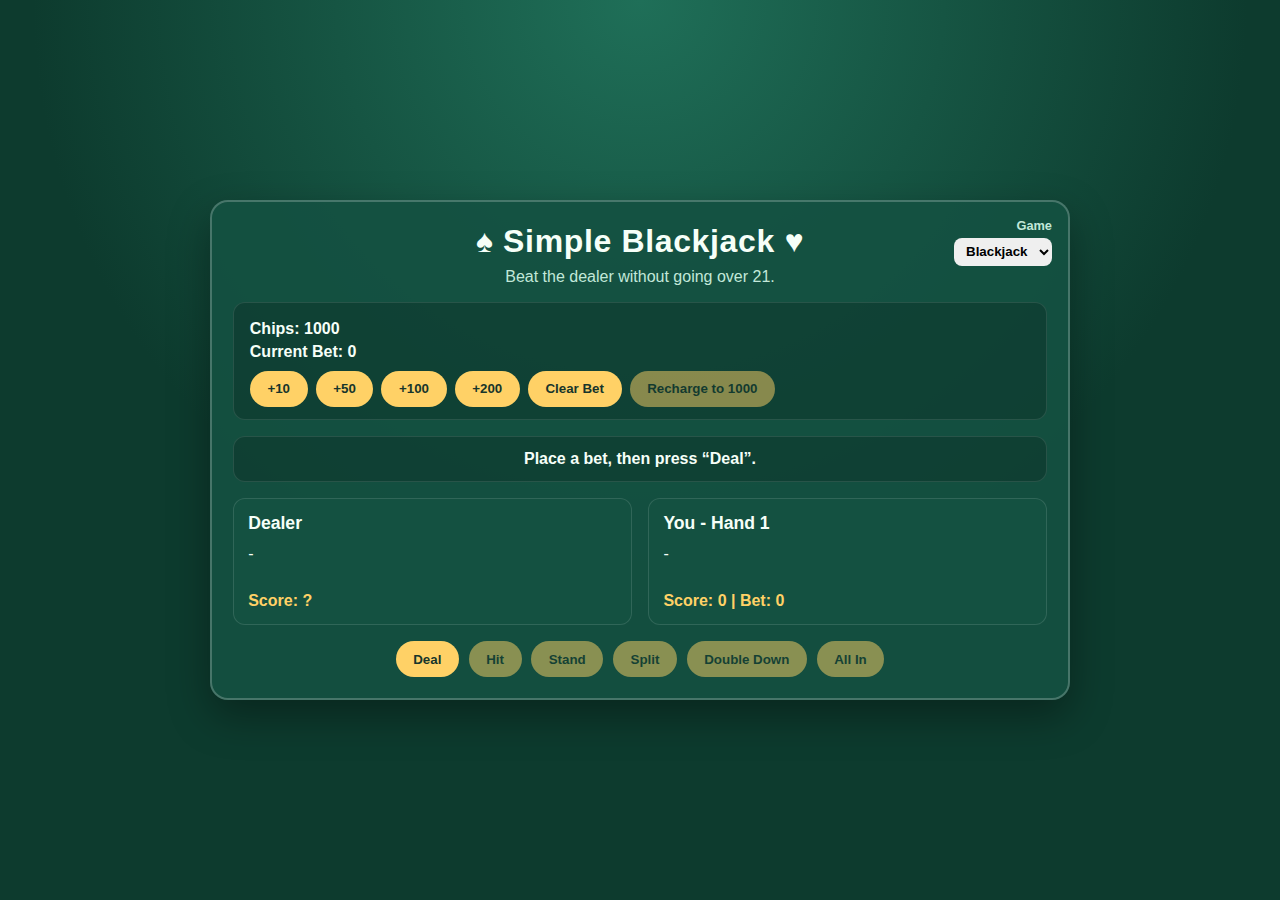
<file: index.html>
<!doctype html>
<html lang="en">
  <head>
    <meta charset="UTF-8" />
    <meta name="viewport" content="width=device-width, initial-scale=1.0" />
    <title>Simple Blackjack</title>
    <link rel="stylesheet" href="blackjack.css" />
  </head>
  <body>
    <main class="table">
      <section class="game-switcher-wrap" aria-label="Game switcher">
        <label for="game-switcher" class="switcher-label">Game</label>
        <select id="game-switcher" class="game-switcher">
          <option value="blackjack">Blackjack</option>
          <option value="roulette">Roulette</option>
        </select>
      </section>

      <h1>♠ Simple Blackjack ♥</h1>
      <p class="subtitle">Beat the dealer without going over 21.</p>

      <section class="bankroll" aria-label="Betting controls">
        <p id="chips" class="chips">Chips: 1000</p>
        <p id="bet" class="bet">Current Bet: 0</p>
        <div class="chip-buttons">
          <button class="chip-btn" data-bet="10" type="button">+10</button>
          <button class="chip-btn" data-bet="50" type="button">+50</button>
          <button class="chip-btn" data-bet="100" type="button">+100</button>
          <button class="chip-btn" data-bet="200" type="button">+200</button>
          <button id="clear-bet" type="button">Clear Bet</button>
          <button id="recharge" type="button" disabled>Recharge to 1000</button>
        </div>
      </section>

      <section class="status-card" aria-live="polite">
        <p id="status">Place a bet, then press “Deal”.</p>
      </section>

      <section class="hands" aria-label="Blackjack hands">
        <article class="hand dealer-hand">
          <h2>Dealer</h2>
          <p id="dealer-cards" class="cards">-</p>
          <p id="dealer-score" class="score">Score: ?</p>
        </article>

        <article class="hand" id="player-hand-1-card">
          <h2>You - Hand 1</h2>
          <p id="player-cards-1" class="cards">-</p>
          <p id="player-score-1" class="score">Score: 0 | Bet: 0</p>
        </article>

        <article class="hand" id="player-hand-2-card">
          <h2>You - Hand 2</h2>
          <p id="player-cards-2" class="cards">-</p>
          <p id="player-score-2" class="score">Score: 0 | Bet: 0</p>
        </article>
      </section>

      <section class="controls">
        <button id="new-round">Deal</button>
        <button id="hit" disabled>Hit</button>
        <button id="stand" disabled>Stand</button>
        <button id="split" disabled>Split</button>
        <button id="double" disabled>Double Down</button>
        <button id="all-in" disabled>All In</button>
      </section>
    </main>

    <script src="blackjack.js"></script>
  </body>
</html>
</file>
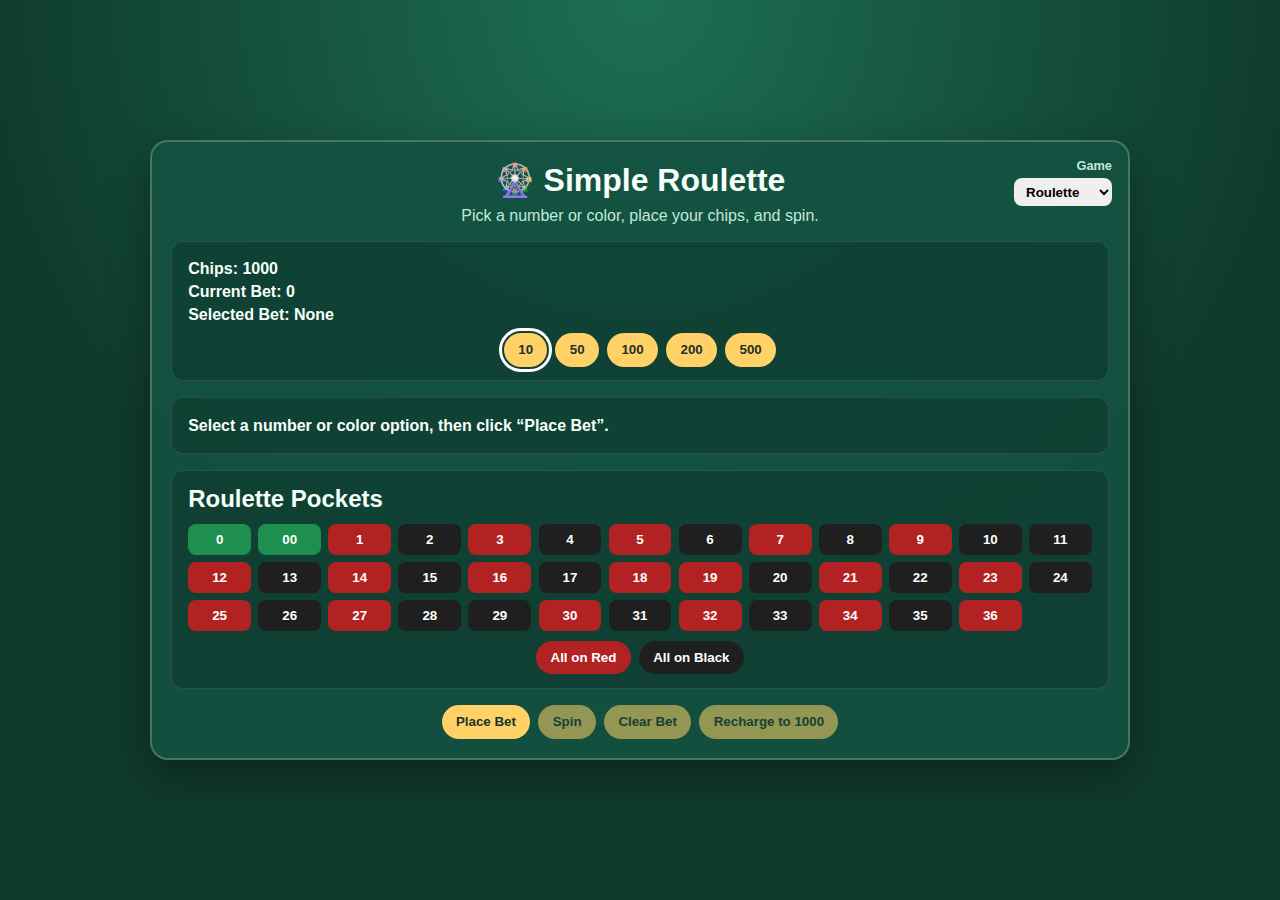
<file: roulette.html>
<!doctype html>
<html lang="en">
  <head>
    <meta charset="UTF-8" />
    <meta name="viewport" content="width=device-width, initial-scale=1.0" />
    <title>Simple Roulette</title>
    <link rel="stylesheet" href="roulette.css" />
  </head>
  <body>
    <main class="table">
      <section class="game-switcher-wrap" aria-label="Game switcher">
        <label for="game-switcher" class="switcher-label">Game</label>
        <select id="game-switcher" class="game-switcher">
          <option value="blackjack">Blackjack</option>
          <option value="roulette">Roulette</option>
        </select>
      </section>

      <h1>🎡 Simple Roulette</h1>
      <p class="subtitle">Pick a number or color, place your chips, and spin.</p>

      <section class="bankroll" aria-label="Chip and bet controls">
        <p id="chips" class="chips">Chips: 1000</p>
        <p id="current-bet" class="bet">Current Bet: 0</p>
        <p id="selected-pocket" class="bet">Selected Bet: None</p>

        <div class="chip-buttons" aria-label="Bet amount buttons">
          <button class="chip-btn" data-bet="10" type="button">10</button>
          <button class="chip-btn" data-bet="50" type="button">50</button>
          <button class="chip-btn" data-bet="100" type="button">100</button>
          <button class="chip-btn" data-bet="200" type="button">200</button>
          <button class="chip-btn" data-bet="500" type="button">500</button>
        </div>
      </section>

      <section class="status-card" aria-live="polite">
        <p id="status">Select a number or color option, then click “Place Bet”.</p>
      </section>

      <section class="roulette-board" aria-label="Roulette pockets">
        <h2>Roulette Pockets</h2>
        <div id="pockets" class="pockets-grid"></div>

        <div class="outside-bets" aria-label="Outside color bets">
          <button id="bet-red" class="outside-btn red" type="button">All on Red</button>
          <button id="bet-black" class="outside-btn black" type="button">All on Black</button>
        </div>
      </section>

      <section class="controls">
        <button id="place-bet" type="button">Place Bet</button>
        <button id="spin" type="button" disabled>Spin</button>
        <button id="clear-bet" type="button">Clear Bet</button>
        <button id="recharge" type="button" disabled>Recharge to 1000</button>
      </section>
    </main>

    <script src="roulette.js"></script>
  </body>
</html>
</file>
<file: blackjack.css>
:root {
  --bg: #0d3b2e;
  --surface: #145141;
  --accent: #ffd166;
  --text: #f6fff8;
  --muted: #c2e8d9;
}

* {
  box-sizing: border-box;
}

body {
  margin: 0;
  min-height: 100vh;
  display: grid;
  place-items: center;
  background: radial-gradient(circle at top, #1f6f58 0%, var(--bg) 55%);
  color: var(--text);
  font-family: "Segoe UI", Tahoma, Geneva, Verdana, sans-serif;
  padding: 1rem;
}

.table {
  position: relative;
  width: min(860px, 100%);
  background: rgba(20, 81, 65, 0.9);
  border: 2px solid rgba(255, 255, 255, 0.22);
  border-radius: 18px;
  padding: 1.3rem;
  box-shadow: 0 16px 40px rgba(0, 0, 0, 0.35);
}

.game-switcher-wrap {
  position: absolute;
  top: 1rem;
  right: 1rem;
  display: flex;
  flex-direction: column;
  gap: 0.3rem;
  align-items: flex-end;
}

.switcher-label {
  font-size: 0.8rem;
  color: var(--muted);
  font-weight: 700;
}

.game-switcher {
  border: none;
  border-radius: 8px;
  padding: 0.35rem 0.5rem;
  font-weight: 700;
}

h1 {
  margin: 0;
  text-align: center;
  letter-spacing: 0.02em;
}

.subtitle {
  margin-top: 0.5rem;
  margin-bottom: 1rem;
  text-align: center;
  color: var(--muted);
}

.bankroll {
  background: rgba(0, 0, 0, 0.18);
  border-radius: 12px;
  padding: 0.8rem 1rem;
  margin-bottom: 1rem;
  border: 1px solid rgba(255, 255, 255, 0.1);
}

.chips,
.bet {
  margin: 0.3rem 0;
  font-weight: 700;
}

.chip-buttons {
  margin-top: 0.6rem;
  display: flex;
  flex-wrap: wrap;
  gap: 0.5rem;
}

.status-card {
  background: rgba(0, 0, 0, 0.18);
  border-radius: 12px;
  padding: 0.8rem 1rem;
  margin-bottom: 1rem;
  text-align: center;
  border: 1px solid rgba(255, 255, 255, 0.1);
}

#status {
  margin: 0;
  font-weight: 600;
}

.hands {
  display: grid;
  gap: 1rem;
  grid-template-columns: repeat(auto-fit, minmax(240px, 1fr));
}

.hand {
  background: var(--surface);
  border-radius: 12px;
  padding: 0.9rem;
  border: 1px solid rgba(255, 255, 255, 0.12);
}

.active-hand {
  border-color: var(--accent);
  box-shadow: 0 0 0 2px rgba(255, 209, 102, 0.25) inset;
}

.hidden {
  display: none;
}

.hand h2 {
  margin: 0 0 0.5rem;
  font-size: 1.1rem;
}

.cards {
  min-height: 2.6rem;
  margin: 0;
  line-height: 1.45;
}

.score {
  margin: 0.5rem 0 0;
  color: var(--accent);
  font-weight: 700;
}

.controls {
  margin-top: 1rem;
  display: flex;
  justify-content: center;
  gap: 0.6rem;
  flex-wrap: wrap;
}

button {
  border: none;
  border-radius: 999px;
  padding: 0.65rem 1.1rem;
  font-weight: 700;
  cursor: pointer;
  color: #17352b;
  background: var(--accent);
}

button:disabled {
  opacity: 0.5;
  cursor: not-allowed;
}

button:focus-visible {
  outline: 3px solid #fff;
  outline-offset: 2px;
}
</file>
<file: roulette.css>
:root {
  --bg: #0f3a2c;
  --surface: #145141;
  --accent: #ffd166;
  --text: #f6fff8;
  --muted: #c2e8d9;
  --red: #b22222;
  --black: #1f1f1f;
  --green: #1f8f4f;
}

* {
  box-sizing: border-box;
}

body {
  margin: 0;
  min-height: 100vh;
  display: grid;
  place-items: center;
  background: radial-gradient(circle at top, #1d6f55 0%, var(--bg) 60%);
  color: var(--text);
  font-family: "Segoe UI", Tahoma, Geneva, Verdana, sans-serif;
  padding: 1rem;
}

.table {
  position: relative;
  width: min(980px, 100%);
  background: rgba(20, 81, 65, 0.92);
  border: 2px solid rgba(255, 255, 255, 0.22);
  border-radius: 18px;
  padding: 1.2rem;
  box-shadow: 0 16px 40px rgba(0, 0, 0, 0.35);
}

.game-switcher-wrap {
  position: absolute;
  top: 1rem;
  right: 1rem;
  display: flex;
  flex-direction: column;
  gap: 0.3rem;
  align-items: flex-end;
}

.switcher-label {
  font-size: 0.8rem;
  color: var(--muted);
  font-weight: 700;
}

.game-switcher {
  border: none;
  border-radius: 8px;
  padding: 0.35rem 0.5rem;
  font-weight: 700;
}

h1,
h2 {
  margin: 0;
}

h1 {
  text-align: center;
}

.subtitle {
  margin: 0.45rem 0 1rem;
  text-align: center;
  color: var(--muted);
}

.bankroll,
.status-card,
.roulette-board {
  background: rgba(0, 0, 0, 0.18);
  border: 1px solid rgba(255, 255, 255, 0.1);
  border-radius: 12px;
  padding: 0.85rem 1rem;
  margin-bottom: 1rem;
}

.chips,
.bet,
#status {
  margin: 0.3rem 0;
  font-weight: 700;
}

.chip-buttons,
.controls,
.outside-bets {
  margin-top: 0.6rem;
  display: flex;
  flex-wrap: wrap;
  gap: 0.5rem;
  justify-content: center;
}

.pockets-grid {
  margin-top: 0.7rem;
  display: grid;
  grid-template-columns: repeat(auto-fit, minmax(58px, 1fr));
  gap: 0.45rem;
}

button {
  border: none;
  border-radius: 999px;
  padding: 0.58rem 0.9rem;
  font-weight: 700;
  cursor: pointer;
  color: #17352b;
  background: var(--accent);
}

.pocket {
  color: #fff;
  border-radius: 8px;
  padding: 0.5rem;
}

.pocket.red,
.outside-btn.red {
  background: var(--red);
  color: #fff;
}

.pocket.black,
.outside-btn.black {
  background: var(--black);
  color: #fff;
}

.pocket.green {
  background: var(--green);
}

.selected-pocket {
  outline: 3px solid #ffffff;
  outline-offset: 1px;
}

.bet-pocket {
  box-shadow: 0 0 0 3px rgba(255, 209, 102, 0.85) inset;
}

.active-chip {
  outline: 3px solid #fff;
  outline-offset: 2px;
}

button:disabled {
  opacity: 0.55;
  cursor: not-allowed;
}

button:focus-visible {
  outline: 3px solid #fff;
  outline-offset: 2px;
}
</file>
